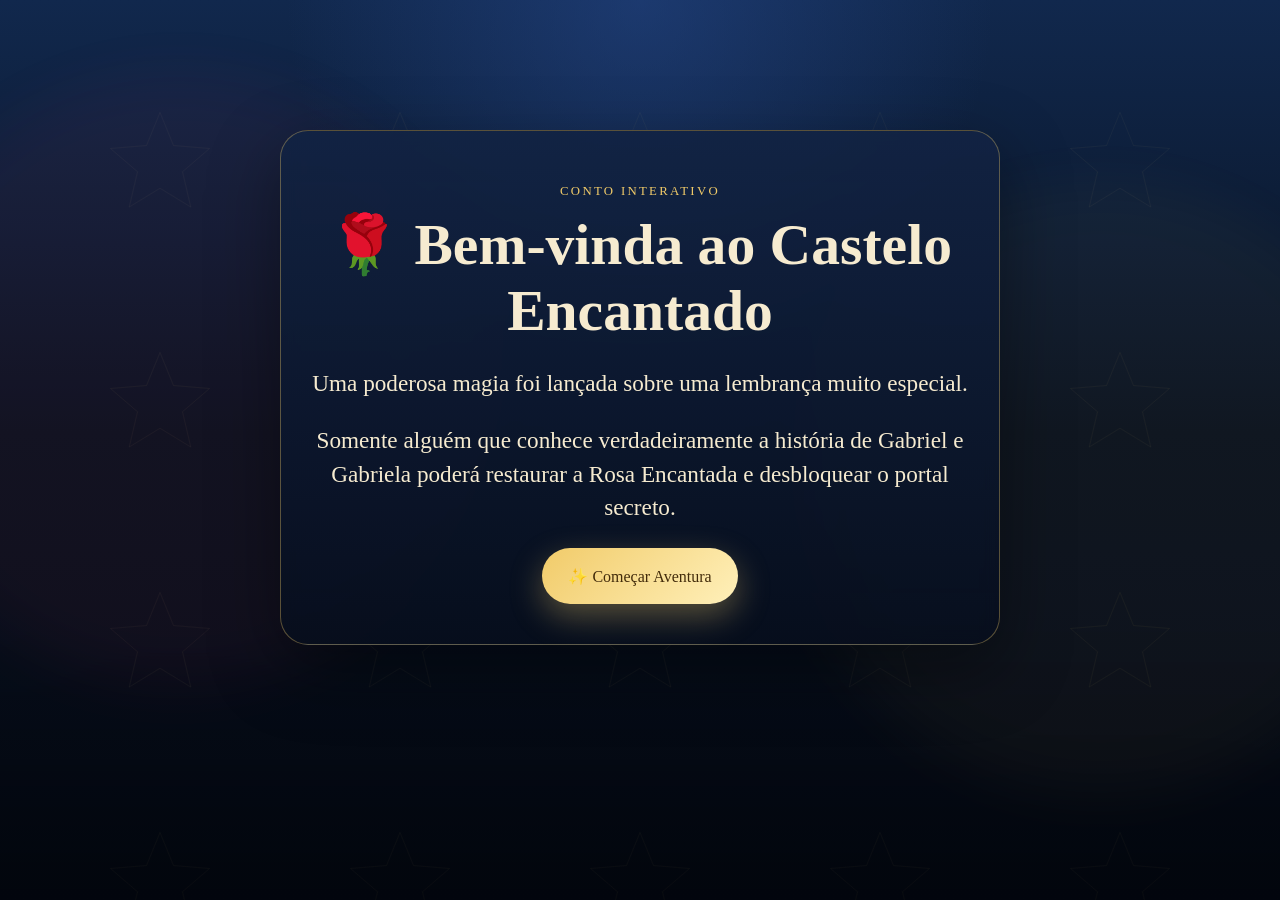
<file: index.html>
<!DOCTYPE html>
<html lang="pt-BR">
  <head>
    <meta charset="UTF-8" />
    <meta name="viewport" content="width=device-width, initial-scale=1.0" />
    <title>Castelo Encantado</title>
    <link rel="stylesheet" href="style.css" />
  </head>
  <body>
    <div class="sky-glow sky-glow-left"></div>
    <div class="sky-glow sky-glow-right"></div>
    <div class="sparkles" aria-hidden="true"></div>
    <div class="petal-layer" aria-hidden="true"></div>

    <main class="app-shell">
      <header class="hero" id="intro-card">
        <p class="eyebrow">Conto Interativo</p>
        <h1>🌹 Bem-vinda ao Castelo Encantado</h1>
        <p class="hero-copy">
          Uma poderosa magia foi lançada sobre uma lembrança muito especial.
        </p>
        <p class="hero-copy">
          Somente alguém que conhece verdadeiramente a história de Gabriel e
          Gabriela poderá restaurar a Rosa Encantada e desbloquear o portal
          secreto.
        </p>
        <button class="primary-button" id="start-button" type="button">
          ✨ Começar Aventura
        </button>
      </header>

      <section class="game hidden" id="game-area" aria-live="polite">
        <aside class="progress-panel">
          <div class="progress-copy">
            <p class="eyebrow">🌹 Rosa Encantada</p>
            <div class="petal-meter" id="petal-meter" aria-label="Pétalas recuperadas"></div>
            <p class="progress-text"><span id="progress-count">0</span>/10 pétalas recuperadas</p>
          </div>
          <div class="rose-stage stage-0" id="rose-stage">
            <div class="rose-glow"></div>
            <div class="glass-dome">
              <div class="rose-bloom">
                <span class="rose-center"></span>
                <span class="petal petal-1"></span>
                <span class="petal petal-2"></span>
                <span class="petal petal-3"></span>
                <span class="petal petal-4"></span>
                <span class="petal petal-5"></span>
                <span class="petal petal-6"></span>
                <span class="petal petal-7"></span>
                <span class="petal petal-8"></span>
                <span class="petal petal-9"></span>
                <span class="petal petal-10"></span>
              </div>
              <span class="stem"></span>
              <span class="leaf leaf-left"></span>
              <span class="leaf leaf-right"></span>
            </div>
            <div class="castle">
              <span class="tower tower-left"></span>
              <span class="tower tower-main"></span>
              <span class="tower tower-right"></span>
              <span class="castle-gate"></span>
            </div>
          </div>
        </aside>

        <section class="card" id="question-card">
          <p class="question-index" id="question-index">Pergunta 1 de 10</p>
          <h2 id="question-text"></h2>
          <div class="options" id="options-container"></div>
          <p class="feedback" id="feedback-text"></p>
          <button class="secondary-button hidden" id="next-button" type="button">
            Continuar
          </button>
        </section>
      </section>

      <section class="ending hidden" id="ending-card">
        <p class="eyebrow">Portal Restaurado</p>
        <h2>A Rosa Encantada voltou a florescer</h2>
        <p>
          Gabriela, sua jornada iluminou o castelo inteiro. Cada resposta
          trouxe de volta uma pétala, uma memória e um pouco mais da magia de
          vocês dois.
        </p>
        <p>
          O portal secreto foi desbloqueado. Quando quiser, siga para a próxima
          lembrança.
        </p>
        <a class="primary-button portal-button" id="portal-button" href="#" role="button">
          💛 Abrir Portal Secreto
        </a>
        <p class="ending-note">
          O portal agora leva para a landing romântica escondida após o quiz.
        </p>
      </section>
    </main>

    <script src="script.js"></script>
  </body>
</html>
</file>
<file: style.css>
:root {
  --night: #08111f;
  --night-deep: #040914;
  --royal: #163b73;
  --royal-soft: #284f8f;
  --gold: #f1cb69;
  --gold-deep: #c08f2f;
  --cream: #f6ebd0;
  --rose: #b21f45;
  --rose-bright: #d83a64;
  --mist: rgba(246, 235, 208, 0.72);
  --panel: rgba(7, 14, 29, 0.74);
  --panel-strong: rgba(7, 14, 29, 0.9);
  --border: rgba(241, 203, 105, 0.35);
  --success: #ffe7a0;
  --shadow: 0 24px 70px rgba(0, 0, 0, 0.38);
}

* {
  box-sizing: border-box;
}

html,
body {
  margin: 0;
  min-height: 100%;
}

body {
  position: relative;
  overflow-x: hidden;
  font-family: "Palatino Linotype", "Book Antiqua", Palatino, Georgia, serif;
  color: var(--cream);
  background:
    radial-gradient(circle at top, rgba(39, 75, 145, 0.5), transparent 32%),
    linear-gradient(180deg, #11284d 0%, var(--night) 48%, var(--night-deep) 100%);
}

body::before {
  content: "";
  position: fixed;
  inset: 0;
  background:
    linear-gradient(to top, rgba(0, 0, 0, 0.35), transparent 30%),
    url("data:image/svg+xml,%3Csvg xmlns='http://www.w3.org/2000/svg' width='320' height='320' viewBox='0 0 320 320'%3E%3Cg fill='none' stroke='rgba(241,203,105,0.06)'%3E%3Cpath d='M160 30l18 44 48 4-36 31 11 47-41-25-41 25 11-47-36-31 48-4z'/%3E%3C/g%3E%3C/svg%3E")
      center/240px;
  pointer-events: none;
}

.app-shell {
  position: relative;
  z-index: 1;
  width: min(100%, 1024px);
  margin: 0 auto;
  padding: 24px 16px 56px;
}

.hero,
.card,
.progress-panel,
.ending {
  background: linear-gradient(180deg, rgba(18, 35, 67, 0.92), var(--panel-strong));
  border: 1px solid var(--border);
  border-radius: 28px;
  box-shadow: var(--shadow);
  backdrop-filter: blur(8px);
}

.hero,
.ending {
  max-width: 720px;
  margin: 10vh auto 0;
  padding: 40px 28px;
  text-align: center;
}

.hero h1,
.ending h2,
#question-text {
  margin: 0;
  font-family: Baskerville, "Times New Roman", serif;
  line-height: 1.15;
}

.hero h1 {
  font-size: clamp(2rem, 8vw, 3.6rem);
}

.hero-copy,
.ending p,
.progress-text,
.feedback {
  font-size: clamp(1.2rem, 4.6vw, 1.45rem);
  line-height: 1.45;
}

.eyebrow,
.question-index {
  letter-spacing: 0.18em;
  text-transform: uppercase;
  font-size: 0.8rem;
  color: var(--gold);
}

.primary-button,
.secondary-button {
  display: inline-flex;
  justify-content: center;
  align-items: center;
  min-height: 56px;
  padding: 14px 26px;
  border: 0;
  border-radius: 999px;
  cursor: pointer;
  text-decoration: none;
  font-family: Baskerville, "Times New Roman", serif;
  font-size: 1rem;
  transition: transform 180ms ease, box-shadow 180ms ease, filter 180ms ease;
}

.primary-button {
  background: linear-gradient(135deg, var(--gold), #fff0ba);
  color: #432c0b;
  box-shadow: 0 12px 32px rgba(241, 203, 105, 0.34);
}

.secondary-button {
  background: rgba(246, 235, 208, 0.12);
  color: var(--cream);
  border: 1px solid rgba(246, 235, 208, 0.2);
}

.primary-button:hover,
.secondary-button:hover,
.option-button:hover {
  transform: translateY(-2px);
}

.hidden {
  display: none !important;
}

.game {
  display: grid;
  gap: 18px;
  margin-top: 12px;
}

.progress-panel,
.card {
  padding: 24px 18px;
}

.petal-meter {
  margin: 12px 0 8px;
  font-size: 1.4rem;
  letter-spacing: 0.18em;
  min-height: 1.8rem;
}

.rose-stage {
  position: relative;
  min-height: 320px;
  margin-top: 18px;
  border-radius: 22px;
  overflow: hidden;
  background:
    radial-gradient(circle at top, rgba(241, 203, 105, 0.18), transparent 30%),
    linear-gradient(180deg, rgba(27, 55, 102, 0.6), rgba(3, 7, 15, 0.92));
}

.rose-glow {
  position: absolute;
  inset: 18% 20% auto;
  height: 42%;
  border-radius: 50%;
  background: radial-gradient(circle, rgba(241, 203, 105, 0.14), transparent 70%);
  filter: blur(8px);
  opacity: 0.4;
  transition: opacity 0.4s ease, transform 0.4s ease;
}

.glass-dome {
  position: absolute;
  left: 50%;
  top: 18px;
  width: 180px;
  height: 240px;
  transform: translateX(-50%);
  border: 1px solid rgba(255, 255, 255, 0.22);
  border-radius: 90px 90px 32px 32px;
  background: linear-gradient(180deg, rgba(255, 255, 255, 0.12), rgba(255, 255, 255, 0.02));
  overflow: hidden;
}

.glass-dome::before {
  content: "";
  position: absolute;
  inset: 14px 24px 70px;
  border-left: 1px solid rgba(255, 255, 255, 0.16);
  border-radius: 999px;
  transform: rotate(-10deg);
}

.rose-bloom {
  position: absolute;
  left: 50%;
  top: 52px;
  width: 112px;
  height: 112px;
  transform: translateX(-50%);
}

.rose-center,
.petal {
  position: absolute;
  left: 50%;
  top: 50%;
}

.rose-center {
  width: 28px;
  height: 28px;
  border-radius: 50%;
  background: radial-gradient(circle, #ef6a8e 0%, var(--rose) 68%, #74112d 100%);
  transform: translate(-50%, -50%);
  box-shadow: 0 0 18px rgba(216, 58, 100, 0.45);
}

.petal {
  width: 46px;
  height: 34px;
  border-radius: 65% 35% 65% 35%;
  background: linear-gradient(135deg, #de476f, #8e1635);
  opacity: 0.15;
  filter: saturate(0.6);
  transform-origin: center;
  transition: opacity 0.4s ease, transform 0.4s ease, filter 0.4s ease;
}

.petal-1 { transform: translate(-50%, -50%) rotate(0deg) translateY(-42px); }
.petal-2 { transform: translate(-50%, -50%) rotate(36deg) translateY(-42px); }
.petal-3 { transform: translate(-50%, -50%) rotate(72deg) translateY(-42px); }
.petal-4 { transform: translate(-50%, -50%) rotate(108deg) translateY(-42px); }
.petal-5 { transform: translate(-50%, -50%) rotate(144deg) translateY(-42px); }
.petal-6 { transform: translate(-50%, -50%) rotate(180deg) translateY(-42px); }
.petal-7 { transform: translate(-50%, -50%) rotate(216deg) translateY(-42px); }
.petal-8 { transform: translate(-50%, -50%) rotate(252deg) translateY(-42px); }
.petal-9 { transform: translate(-50%, -50%) rotate(288deg) translateY(-42px); }
.petal-10 { transform: translate(-50%, -50%) rotate(324deg) translateY(-42px); }

.stage-1 .petal-1,
.stage-2 .petal-1,
.stage-2 .petal-2,
.stage-3 .petal-1,
.stage-3 .petal-2,
.stage-3 .petal-3,
.stage-4 .petal-1,
.stage-4 .petal-2,
.stage-4 .petal-3,
.stage-4 .petal-4,
.stage-5 .petal-1,
.stage-5 .petal-2,
.stage-5 .petal-3,
.stage-5 .petal-4,
.stage-5 .petal-5,
.stage-6 .petal-1,
.stage-6 .petal-2,
.stage-6 .petal-3,
.stage-6 .petal-4,
.stage-6 .petal-5,
.stage-6 .petal-6,
.stage-7 .petal-1,
.stage-7 .petal-2,
.stage-7 .petal-3,
.stage-7 .petal-4,
.stage-7 .petal-5,
.stage-7 .petal-6,
.stage-7 .petal-7,
.stage-8 .petal-1,
.stage-8 .petal-2,
.stage-8 .petal-3,
.stage-8 .petal-4,
.stage-8 .petal-5,
.stage-8 .petal-6,
.stage-8 .petal-7,
.stage-8 .petal-8,
.stage-9 .petal-1,
.stage-9 .petal-2,
.stage-9 .petal-3,
.stage-9 .petal-4,
.stage-9 .petal-5,
.stage-9 .petal-6,
.stage-9 .petal-7,
.stage-9 .petal-8,
.stage-9 .petal-9,
.stage-10 .petal {
  opacity: 1;
  filter: saturate(1.15);
}

.stage-2 .rose-glow,
.stage-3 .rose-glow,
.stage-4 .rose-glow,
.stage-5 .rose-glow,
.stage-6 .rose-glow,
.stage-7 .rose-glow,
.stage-8 .rose-glow,
.stage-9 .rose-glow,
.stage-10 .rose-glow {
  opacity: 0.6;
}

.stage-6 .rose-glow,
.stage-7 .rose-glow,
.stage-8 .rose-glow,
.stage-9 .rose-glow,
.stage-10 .rose-glow {
  transform: scale(1.15);
}

.stem {
  position: absolute;
  left: 50%;
  bottom: 40px;
  width: 8px;
  height: 100px;
  transform: translateX(-50%);
  border-radius: 999px;
  background: linear-gradient(180deg, #39643c, #1a381d);
}

.leaf {
  position: absolute;
  bottom: 92px;
  width: 44px;
  height: 22px;
  background: linear-gradient(135deg, #467d48, #204622);
  border-radius: 100% 0;
}

.leaf-left {
  left: 52px;
  transform: rotate(-34deg);
}

.leaf-right {
  right: 52px;
  transform: scaleX(-1) rotate(-34deg);
}

.castle {
  position: absolute;
  inset: auto 0 0;
  height: 122px;
  opacity: 0.55;
  transition: opacity 0.4s ease, filter 0.4s ease;
}

.tower {
  position: absolute;
  bottom: 0;
  background: linear-gradient(180deg, #21385f, #0a1426);
  border: 1px solid rgba(241, 203, 105, 0.12);
}

.tower::before {
  content: "";
  position: absolute;
  left: 50%;
  top: -18px;
  transform: translateX(-50%);
  border-left: 18px solid transparent;
  border-right: 18px solid transparent;
  border-bottom: 20px solid #1d3153;
}

.tower-left,
.tower-right {
  width: 52px;
  height: 84px;
}

.tower-left {
  left: 22%;
}

.tower-main {
  left: 50%;
  width: 84px;
  height: 108px;
  transform: translateX(-50%);
}

.tower-right {
  right: 22%;
}

.castle-gate {
  position: absolute;
  left: 50%;
  bottom: 0;
  width: 30px;
  height: 40px;
  transform: translateX(-50%);
  background: linear-gradient(180deg, rgba(241, 203, 105, 0.18), transparent);
  border-radius: 18px 18px 0 0;
}

.stage-4 .castle,
.stage-5 .castle,
.stage-6 .castle,
.stage-7 .castle,
.stage-8 .castle,
.stage-9 .castle,
.stage-10 .castle {
  opacity: 0.76;
}

.stage-8 .castle,
.stage-9 .castle,
.stage-10 .castle {
  filter: drop-shadow(0 0 14px rgba(241, 203, 105, 0.22));
}

.card {
  position: relative;
  overflow: hidden;
}

.card::before {
  content: "";
  position: absolute;
  inset: 0;
  background: linear-gradient(130deg, rgba(241, 203, 105, 0.1), transparent 40%);
  pointer-events: none;
}

#question-text {
  margin-top: 10px;
  font-size: clamp(1.7rem, 7vw, 2.4rem);
}

.options {
  display: grid;
  gap: 12px;
  margin-top: 22px;
}

.option-button {
  width: 100%;
  padding: 16px 18px;
  border: 1px solid rgba(241, 203, 105, 0.24);
  border-radius: 20px;
  background: rgba(246, 235, 208, 0.08);
  color: var(--cream);
  text-align: left;
  font: inherit;
  font-size: 1.25rem;
  cursor: pointer;
  transition: transform 180ms ease, background 180ms ease, border-color 180ms ease, box-shadow 180ms ease;
}

.option-button.selected {
  background: linear-gradient(135deg, rgba(241, 203, 105, 0.26), rgba(178, 31, 69, 0.24));
  border-color: rgba(255, 231, 160, 0.82);
  box-shadow: 0 0 0 1px rgba(255, 231, 160, 0.15), 0 14px 34px rgba(178, 31, 69, 0.25);
}

.option-button:disabled {
  cursor: default;
  opacity: 0.86;
}

.feedback {
  min-height: 3.2rem;
  margin: 18px 0 0;
  color: var(--success);
}

.ending-note {
  color: var(--mist);
  font-size: 1rem;
}

.sky-glow {
  position: fixed;
  width: 48vw;
  height: 48vw;
  border-radius: 50%;
  filter: blur(30px);
  opacity: 0.24;
  pointer-events: none;
}

.sky-glow-left {
  left: -10vw;
  top: 8vh;
  background: rgba(216, 58, 100, 0.24);
}

.sky-glow-right {
  right: -10vw;
  top: 20vh;
  background: rgba(241, 203, 105, 0.16);
}

.sparkles,
.petal-layer {
  position: fixed;
  inset: 0;
  pointer-events: none;
  overflow: hidden;
}

.sparkle,
.floating-petal {
  position: absolute;
  border-radius: 50%;
  opacity: 0;
  animation-timing-function: linear;
  animation-iteration-count: infinite;
}

.sparkle {
  width: 6px;
  height: 6px;
  background: radial-gradient(circle, rgba(255, 239, 175, 0.95), rgba(255, 239, 175, 0));
  animation-name: shimmer;
}

.floating-petal {
  width: 18px;
  height: 14px;
  background: linear-gradient(135deg, rgba(216, 58, 100, 0.85), rgba(136, 11, 43, 0.2));
  border-radius: 70% 30% 70% 30%;
  filter: blur(0.1px);
  animation-name: drift;
}

.pulse {
  animation: pulse-card 500ms ease;
}

.portal-button {
  margin-top: 12px;
}

@keyframes shimmer {
  0% { transform: translateY(0) scale(0.4); opacity: 0; }
  20% { opacity: 0.9; }
  100% { transform: translateY(-120px) scale(1.3); opacity: 0; }
}

@keyframes drift {
  0% { transform: translate3d(0, -10vh, 0) rotate(0deg); opacity: 0; }
  10% { opacity: 0.72; }
  100% { transform: translate3d(16vw, 110vh, 0) rotate(280deg); opacity: 0; }
}

@keyframes pulse-card {
  0% { transform: scale(1); box-shadow: var(--shadow); }
  50% { transform: scale(1.015); box-shadow: 0 0 0 1px rgba(241, 203, 105, 0.18), 0 22px 72px rgba(241, 203, 105, 0.16); }
  100% { transform: scale(1); box-shadow: var(--shadow); }
}

@media (min-width: 768px) {
  .app-shell {
    padding-top: 40px;
  }

  .game {
    grid-template-columns: 320px 1fr;
    align-items: start;
  }

  .progress-panel {
    position: sticky;
    top: 20px;
  }

  .card {
    min-height: 560px;
  }
}

@media (max-width: 480px) {
  .hero,
  .card,
  .progress-panel,
  .ending {
    border-radius: 24px;
  }

  .hero,
  .ending {
    padding: 32px 20px;
  }

  .progress-panel,
  .card {
    padding: 20px 16px;
  }

  .petal-meter {
    font-size: 1.22rem;
    letter-spacing: 0.1em;
  }

  .option-button {
    font-size: 1.15rem;
  }
}
</file>
